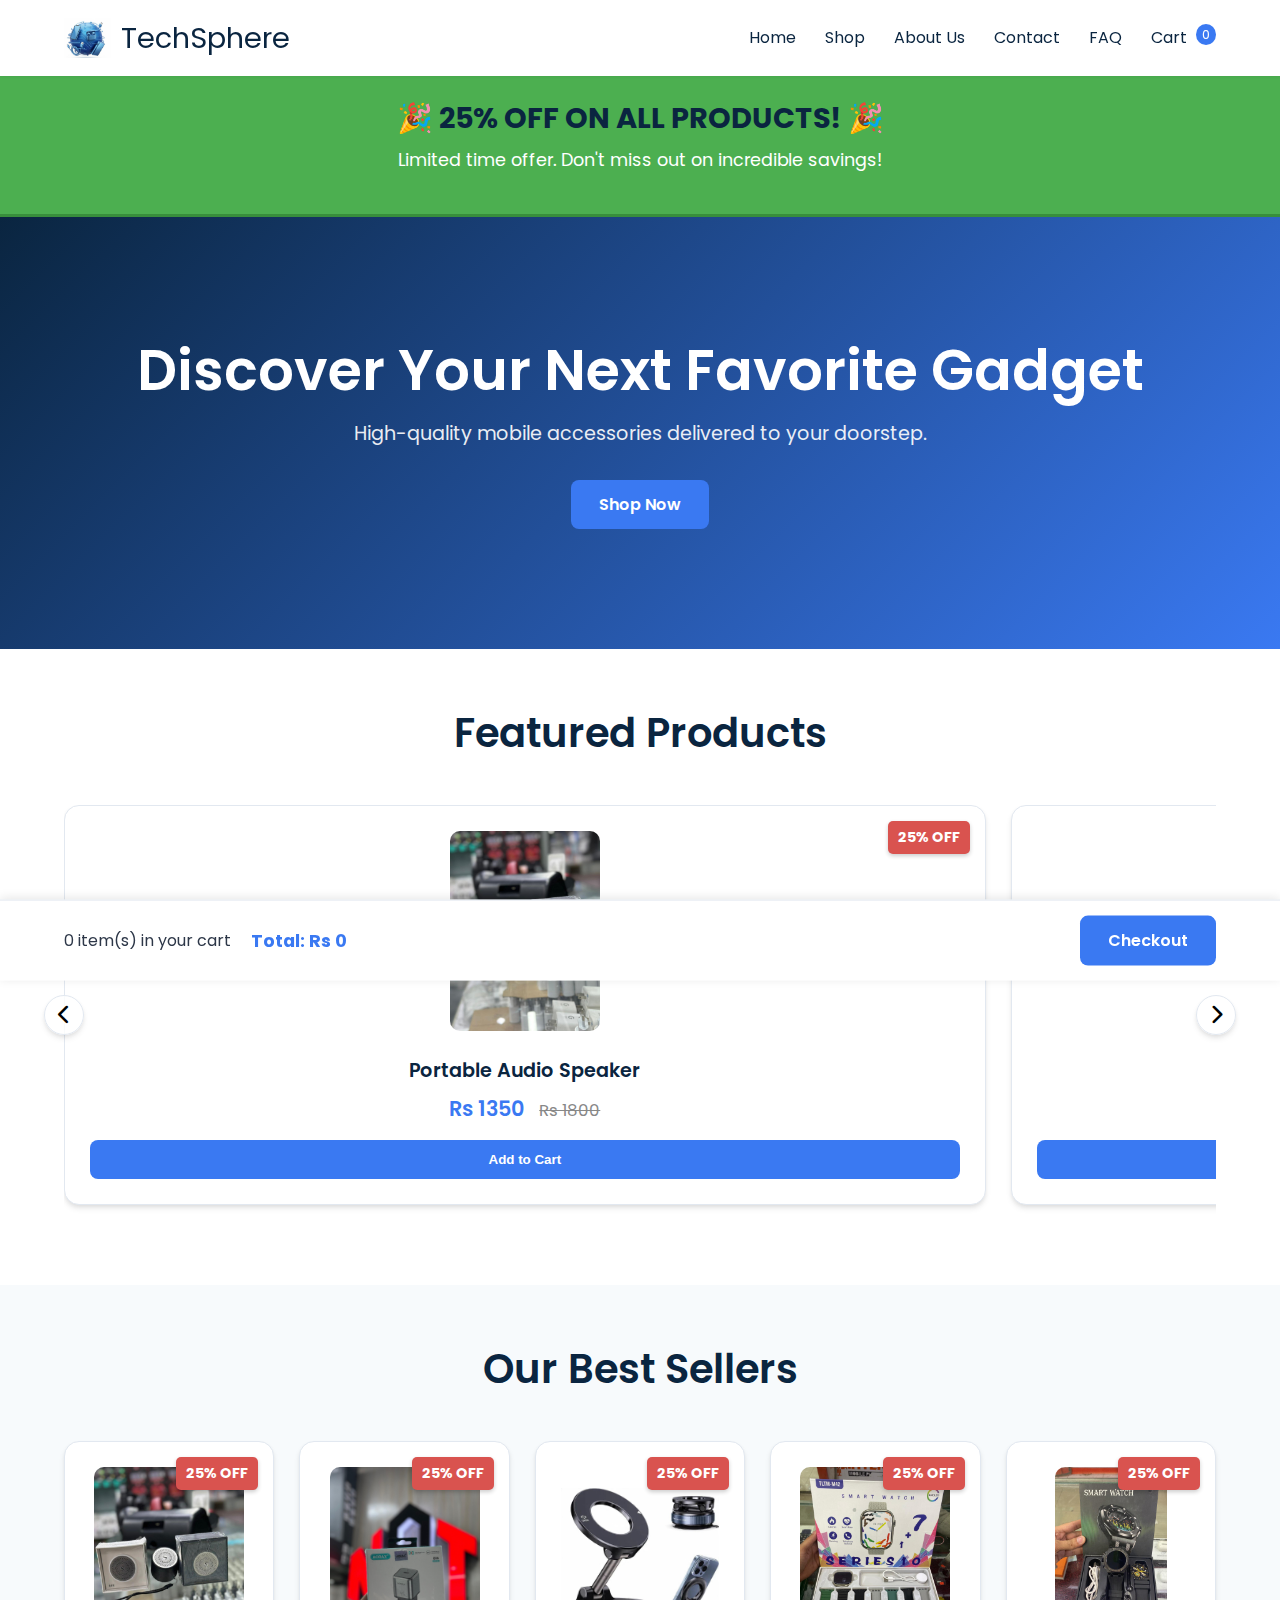
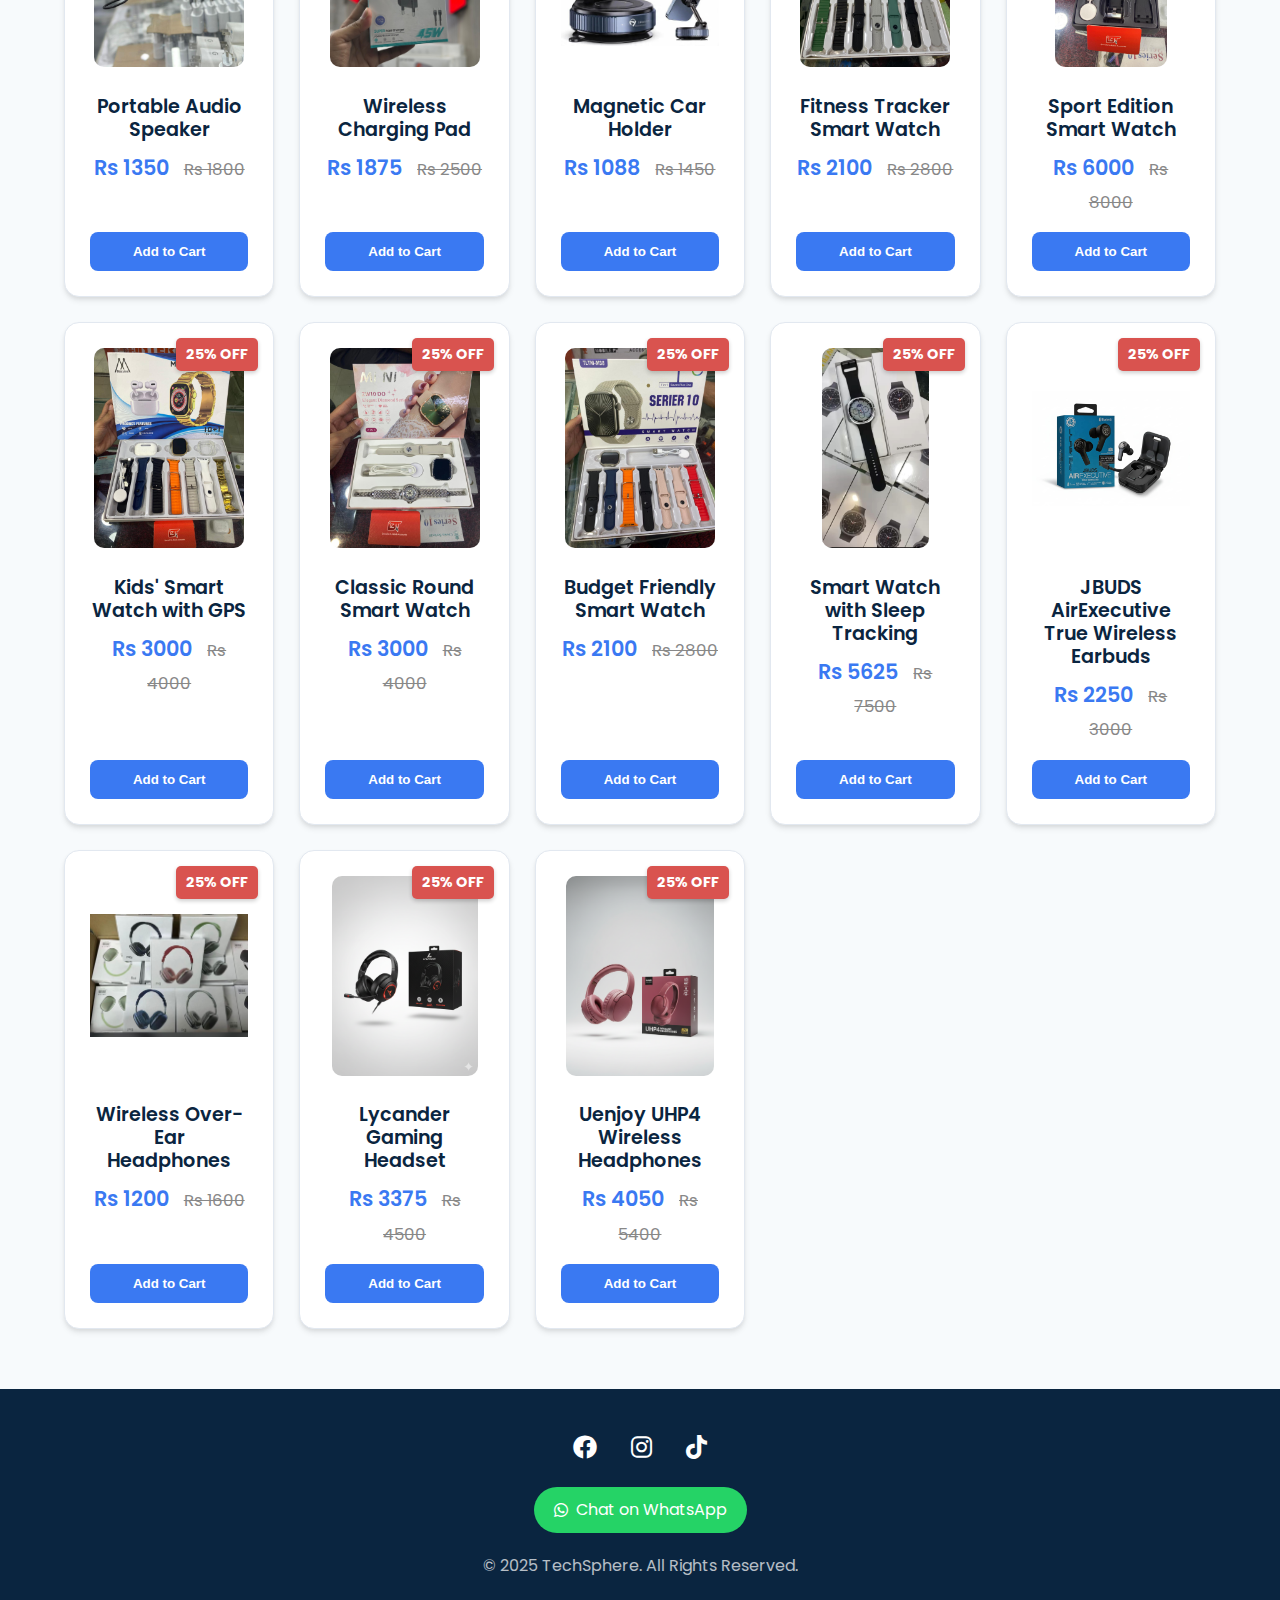
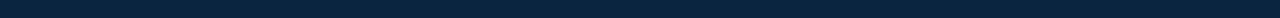
<file: index.html>
<!DOCTYPE html>
<html lang="en">
<head>
    <meta charset="UTF-8">
    <meta name="viewport" content="width=device-width, initial-scale=1.0">
    <title>TechSphere - Your Gadget Universe</title>
    <link rel="icon" href='data:image/svg+xml,<svg xmlns="http://www.w3.org/2000/svg" viewBox="0 0 100 100"><rect width="100" height="100" rx="20" fill="%233A79F2"/><rect x="30" y="20" width="40" height="60" rx="10" fill="none" stroke="white" stroke-width="5"/><path d="M40 75 Q 20 75 20 55" stroke="white" stroke-width="5" fill="none" stroke-linecap="round"/><path d="M60 25 Q 80 25 80 45" stroke="white" stroke-width="5" fill="none" stroke-linecap="round"/></svg>'>
    <link rel="stylesheet" href="style.css">
    <link rel="stylesheet" href="https://cdnjs.cloudflare.com/ajax/libs/font-awesome/6.0.0/css/all.min.css" integrity="sha512-9usAa10IRO0HhonpyAIVpjrylPvoDwiPUiKdWk5t3PyolY1cOd4DSE0Ga+ri4AuTroPR5aQvXU9xC6qOPnzFeg==" crossorigin="anonymous" referrerpolicy="no-referrer" />
</head>
<body>

    <!-- =========================
              HEADER
    =========================== -->
    <header class="sticky">
        <nav class="container">
            <a href="index.html" class="logo"><img src="logo.jpg" alt="TechSphere Logo"> TechSphere</a>
            <div class="menu" id="main-menu">
                <a href="index.html">Home</a>
                <a href="shop.html">Shop</a>
                <a href="about.html">About Us</a>
                <a href="contact.html">Contact</a>
                <a href="faq.html">FAQ</a>
                <a href="cart.html" class="cart-icon">Cart <span id="cart-count">0</span></a>
            </div>
            <button class="hamburger-menu" id="hamburger-menu" aria-label="Open Menu">
                <i class="fas fa-bars"></i>
            </button>
        </nav>
    </header>

    <main>
        <!-- ========================= -->
        <!--        SALE BANNER        -->
        <!-- ========================= -->
        <section class="sale-banner" style="background-color: #4CAF50; color: white; text-align: center; padding: 25px 0; border-bottom: 3px solid #388E3C; box-shadow: 0 2px 5px rgba(0,0,0,0.2);">
            <div class="container">
                <h2 style="margin: 0 0 10px 0; font-size: 1.8em; font-weight: bold;">🎉 25% OFF ON ALL PRODUCTS! 🎉</h2>
                <p style="margin-top: 0; margin-bottom: 15px; font-size: 1.1em;">Limited time offer. Don't miss out on incredible savings!</p>
            </div>
        </section>

        <!-- =========================
                HERO SECTION
        =========================== -->
        <section class="hero">
            <div class="container hero-content">
                <h1>Discover Your Next Favorite Gadget</h1>
                <p>High-quality mobile accessories delivered to your doorstep.</p>
                <a href="shop.html" class="btn">Shop Now</a>
            </div>
        </section>

        <!-- =========================
              FEATURED PRODUCTS
        =========================== -->
        <section class="featured-products">
            <div class="container">
                <h2>Featured Products</h2>
                <div class="slider-container">
                    <button class="slider-btn prev-btn"><i class="fas fa-chevron-left"></i></button>
                    <div class="product-slider">
                        <!-- Products will be dynamically injected here by script.js -->
                    </div>
                    <button class="slider-btn next-btn"><i class="fas fa-chevron-right"></i></button>
                </div>
            </div>
        </section>

        <!-- =========================
               BEST SELLERS
        =========================== -->
        <section class="best-sellers" style="background-color: var(--light-gray-bg);">
            <div class="container">
                <h2>Our Best Sellers</h2>
                <div class="product-grid">
                    <!-- Products will be dynamically injected here by script.js -->
                </div>
            </div>
        </section>

    </main>

    <!-- =========================
                FOOTER
    =========================== -->
    <footer>
        <div class="container">
            <div class="social-links">
                <a href="https://www.facebook.com/profile.php?id=61584493950033" target="_blank" rel="noopener noreferrer"><i class="fab fa-facebook"></i></a>
                <a href="https://www.instagram.com/tech_sphere_pk/" target="_blank" rel="noopener noreferrer"><i class="fab fa-instagram"></i></a>
                <a href="https://www.tiktok.com/@tech_sphere_pk?is_from_webapp=1&sender_device=pc" target="_blank" rel="noopener noreferrer"><i class="fab fa-tiktok"></i></a>
            </div>
            <a href="https://wa.me/923490581384" class="whatsapp-button"><i class="fab fa-whatsapp"></i> Chat on WhatsApp</a>
            <p>&copy; 2025 TechSphere. All Rights Reserved.</p>
        </div>
    </footer>

    <!-- ==================================
         STICKY CHECKOUT BAR
    ===================================== -->
    <div class="sticky-checkout-bar" id="sticky-checkout-bar">
        <div class="container">
            <div class="sticky-checkout-info">
                <p><span id="sticky-cart-count">0</span> item(s) in your cart</p>
                <div class="sticky-checkout-total">
                    <strong>Total: <span id="sticky-cart-total">Rs 0</span></strong>
                </div>
            </div>
            <a href="checkout.html" class="btn">Checkout</a>
        </div>
    </div>

    <script src="script.js"></script>
</body>
</html>
</file>
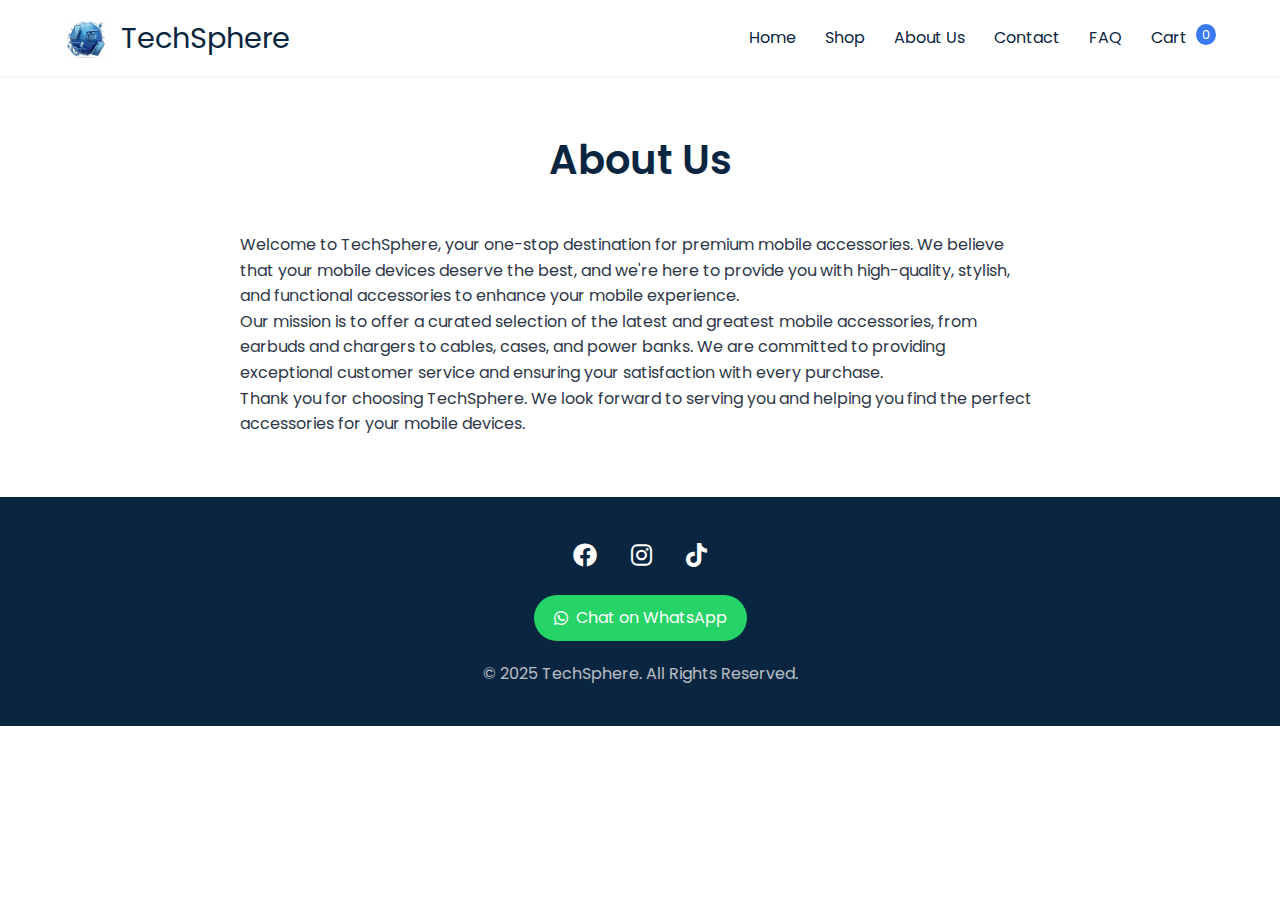
<file: about.html>
<!DOCTYPE html>
<html lang="en">
<head>
    <meta charset="UTF-8">
    <meta name="viewport" content="width=device-width, initial-scale=1.0">
    <title>About Us - TechSphere</title>
     <link rel="icon" href='data:image/svg+xml,<svg xmlns="http://www.w3.org/2000/svg" viewBox="0 0 100 100"><rect width="100" height="100" rx="20" fill="%233A79F2"/><rect x="30" y="20" width="40" height="60" rx="10" fill="none" stroke="white" stroke-width="5"/><path d="M40 75 Q 20 75 20 55" stroke="white" stroke-width="5" fill="none" stroke-linecap="round"/><path d="M60 25 Q 80 25 80 45" stroke="white" stroke-width="5" fill="none" stroke-linecap="round"/></svg>'>
    <link rel="stylesheet" href="style.css">
     <link rel="stylesheet" href="https://cdnjs.cloudflare.com/ajax/libs/font-awesome/6.0.0/css/all.min.css" integrity="sha512-9usAa10IRO0HhonpyAIVpjrylPvoDwiPUiKdWk5t3PyolY1cOd4DSE0Ga+ri4AuTroPR5aQvXU9xC6qOPnzFeg==" crossorigin="anonymous" referrerpolicy="no-referrer" />
</head>
<body>

    <!-- =========================
              HEADER
    =========================== -->
    <header class="sticky">
        <nav class="container">
            <a href="index.html" class="logo"><img src="logo.jpg" alt="TechSphere Logo"> TechSphere</a>
            <div class="menu" id="main-menu">
                <a href="index.html">Home</a>
                <a href="shop.html">Shop</a>
                <a href="about.html">About Us</a>
                <a href="contact.html">Contact</a>
                <a href="faq.html">FAQ</a>
                <a href="cart.html" class="cart-icon">Cart <span id="cart-count">0</span></a>
            </div>
            <button class="hamburger-menu" id="hamburger-menu" aria-label="Open Menu">
                <i class="fas fa-bars"></i>
            </button>
        </nav>
    </header>

    <main class="container">
        <section class="about-us-page">
            <h2>About Us</h2>
            <p>
                Welcome to TechSphere, your one-stop destination for premium mobile accessories.
                We believe that your mobile devices deserve the best, and we're here to provide you with high-quality,
                stylish, and functional accessories to enhance your mobile experience.
            </p>
            <p>
                Our mission is to offer a curated selection of the latest and greatest mobile accessories,
                from earbuds and chargers to cables, cases, and power banks. We are committed to providing
                exceptional customer service and ensuring your satisfaction with every purchase.
            </p>
            <p>
                Thank you for choosing TechSphere. We look forward to serving you and helping
                you find the perfect accessories for your mobile devices.
            </p>
        </section>
    </main>

    <!-- =========================
                FOOTER
    =========================== -->
    <footer>
        <div class="container">
            <div class="social-links">
                <a href="https://www.facebook.com/profile.php?id=61584493950033" target="_blank" rel="noopener noreferrer"><i class="fab fa-facebook"></i></a>
                <a href="https://www.instagram.com/tech_sphere_pk/" target="_blank" rel="noopener noreferrer"><i class="fab fa-instagram"></i></a>
                <a href="https://www.tiktok.com/@tech_sphere_pk?is_from_webapp=1&sender_device=pc" target="_blank" rel="noopener noreferrer"><i class="fab fa-tiktok"></i></a>
            </div>
            <a href="https://wa.me/923490581384" class="whatsapp-button"><i class="fab fa-whatsapp"></i> Chat on WhatsApp</a>
            <p>&copy; 2025 TechSphere. All Rights Reserved.</p>
        </div>
    </footer>

    <script src="script.js"></script>
</body>
</html>
</file>
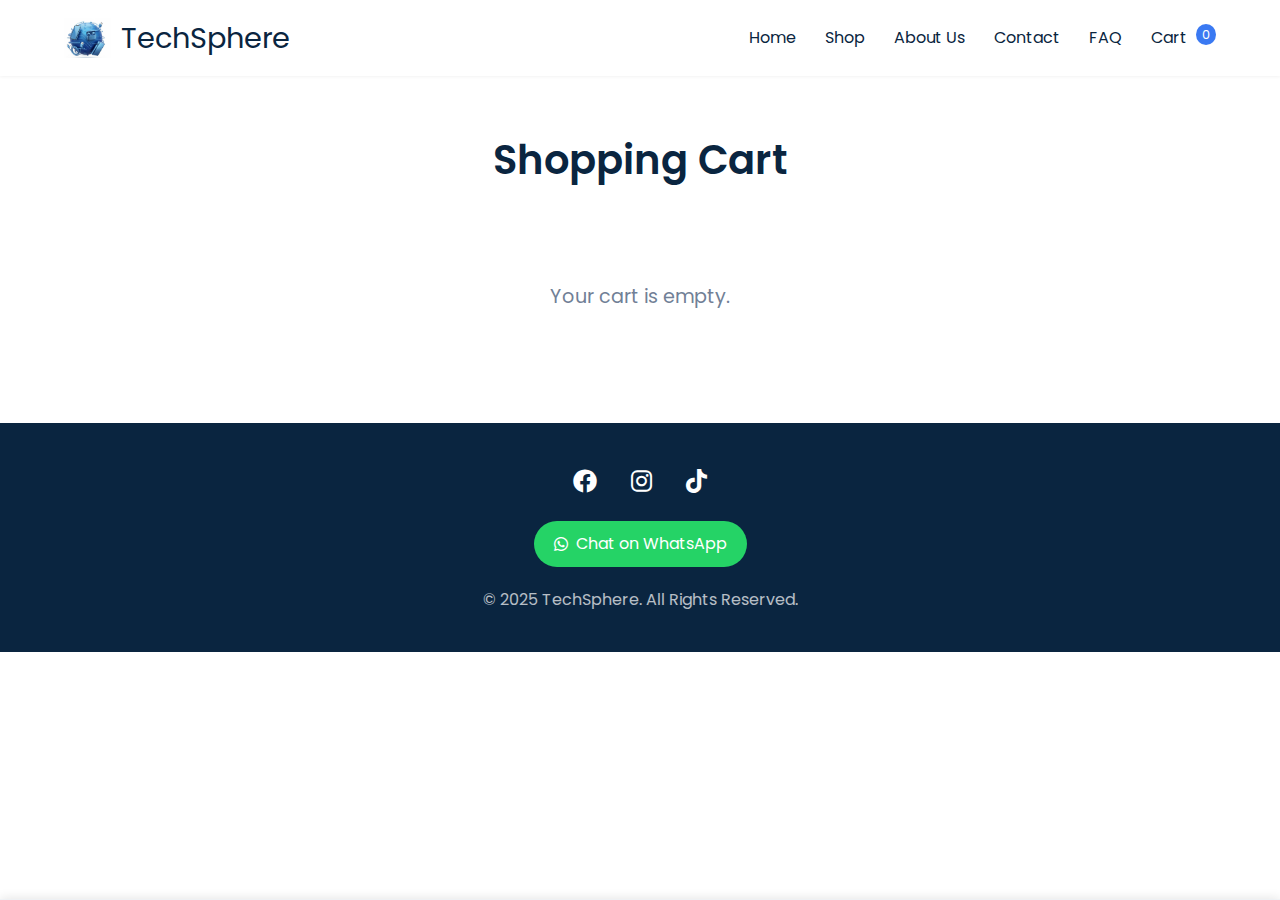
<file: cart.html>
<!DOCTYPE html>
<html lang="en">
<head>
    <meta charset="UTF-8">
    <meta name="viewport" content="width=device-width, initial-scale=1.0">
    <title>Cart - TechSphere</title>
    <link rel="icon" href='data:image/svg+xml,<svg xmlns="http://www.w3.org/2000/svg" viewBox="0 0 100 100"><rect width="100" height="100" rx="20" fill="%233A79F2"/><rect x="30" y="20" width="40" height="60" rx="10" fill="none" stroke="white" stroke-width="5"/><path d="M40 75 Q 20 75 20 55" stroke="white" stroke-width="5" fill="none" stroke-linecap="round"/><path d="M60 25 Q 80 25 80 45" stroke="white" stroke-width="5" fill="none" stroke-linecap="round"/></svg>'>
    <link rel="stylesheet" href="style.css">
    <link rel="stylesheet" href="https://cdnjs.cloudflare.com/ajax/libs/font-awesome/6.0.0/css/all.min.css" integrity="sha512-9usAa10IRO0HhonpyAIVpjrylPvoDwiPUiKdWk5t3PyolY1cOd4DSE0Ga+ri4AuTroPR5aQvXU9xC6qOPnzFeg==" crossorigin="anonymous" referrerpolicy="no-referrer" />
</head>
<body>

    <!-- =========================
              HEADER
    =========================== -->
    <header class="sticky">
        <nav class="container">
            <a href="index.html" class="logo"><img src="logo.jpg" alt="TechSphere Logo"> TechSphere</a>
            <div class="menu" id="main-menu">
                <a href="index.html">Home</a>
                <a href="shop.html">Shop</a>
                <a href="about.html">About Us</a>
                <a href="contact.html">Contact</a>
                <a href="faq.html">FAQ</a>
                <a href="cart.html" class="cart-icon">Cart <span id="cart-count">0</span></a>
            </div>
            <button class="hamburger-menu" id="hamburger-menu" aria-label="Open Menu">
                <i class="fas fa-bars"></i>
            </button>
        </nav>
    </header>

    <main class="container">
        <section class="cart-page">
            <h2>Shopping Cart</h2>

            <div id="cart-items">
                <!-- Cart items will be dynamically added here by JavaScript -->
            </div>

            <div class="cart-summary">
                <p>Total: <span id="cart-total">$0.00</span></p>
                <a href="checkout.html" class="btn">Checkout</a>
            </div>
        </section>
    </main>

    <!-- =========================
                FOOTER
    =========================== -->
    <footer>
        <div class="container">
            <div class="social-links">
                <a href="https://www.facebook.com/profile.php?id=61584493950033" target="_blank" rel="noopener noreferrer"><i class="fab fa-facebook"></i></a>
                <a href="https://www.instagram.com/tech_sphere_pk/" target="_blank" rel="noopener noreferrer"><i class="fab fa-instagram"></i></a>
                <a href="https://www.tiktok.com/@tech_sphere_pk?is_from_webapp=1&sender_device=pc" target="_blank" rel="noopener noreferrer"><i class="fab fa-tiktok"></i></a>
            </div>
            <a href="https://wa.me/923490581384" class="whatsapp-button"><i class="fab fa-whatsapp"></i> Chat on WhatsApp</a>
            <p>&copy; 2025 TechSphere. All Rights Reserved.</p>
        </div>
    </footer>

    <!-- ==================================
         STICKY CHECKOUT BAR
    ===================================== -->
    <div class="sticky-checkout-bar" id="sticky-checkout-bar">
        <div class="container">
            <div class="sticky-checkout-info">
                <p><span id="sticky-cart-count">0</span> item(s) in your cart</p>
                <div class="sticky-checkout-total">
                    <strong>Total: <span id="sticky-cart-total">$0.00</span></strong>
                </div>
            </div>
            <a href="checkout.html" class="btn">Checkout</a>
        </div>
    </div>

    <script src="script.js"></script>
</body>
</html>
</file>
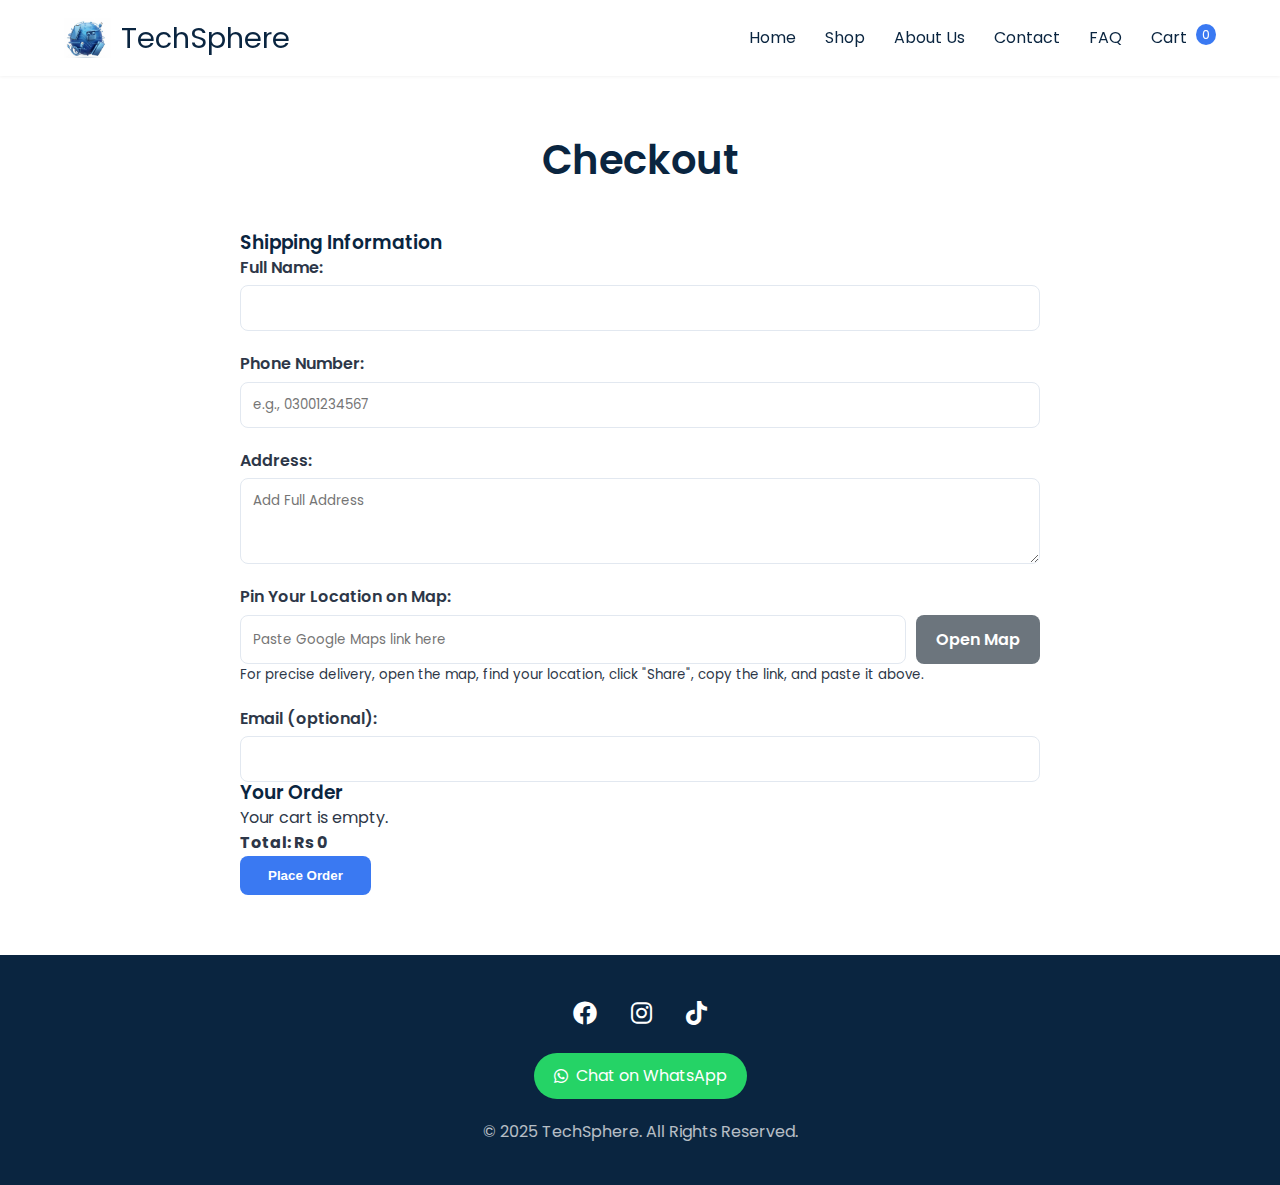
<file: checkout.html>
<!DOCTYPE html>
<html lang="en">
<head>
    <meta charset="UTF-8">
    <meta name="viewport" content="width=device-width, initial-scale=1.0">
    <title>Checkout - TechSphere</title>
    <link rel="icon" href='data:image/svg+xml,<svg xmlns="http://www.w3.org/2000/svg" viewBox="0 0 100 100"><rect width="100" height="100" rx="20" fill="%233A79F2"/><rect x="30" y="20" width="40" height="60" rx="10" fill="none" stroke="white" stroke-width="5"/><path d="M40 75 Q 20 75 20 55" stroke="white" stroke-width="5" fill="none" stroke-linecap="round"/><path d="M60 25 Q 80 25 80 45" stroke="white" stroke-width="5" fill="none" stroke-linecap="round"/></svg>'>
    <link rel="stylesheet" href="style.css">
    <link rel="stylesheet" href="https://cdnjs.cloudflare.com/ajax/libs/font-awesome/6.0.0/css/all.min.css" integrity="sha512-9usAa10IRO0HhonpyAIVpjrylPvoDwiPUiKdWk5t3PyolY1cOd4DSE0Ga+ri4AuTroPR5aQvXU9xC6qOPnzFeg==" crossorigin="anonymous" referrerpolicy="no-referrer" />
</head>
<body>

    <!-- =========================
              HEADER
    =========================== -->
    <header class="sticky">
        <nav class="container">
            <a href="index.html" class="logo"><img src="logo.jpg" alt="TechSphere Logo"> TechSphere</a>
            <div class="menu" id="main-menu">
                <a href="index.html">Home</a>
                <a href="shop.html">Shop</a>
                <a href="about.html">About Us</a>
                <a href="contact.html">Contact</a>
                <a href="faq.html">FAQ</a>
                <a href="cart.html" class="cart-icon">Cart <span id="cart-count">0</span></a>
            </div>
            <button class="hamburger-menu" id="hamburger-menu" aria-label="Open Menu">
                <i class="fas fa-bars"></i>
            </button>
        </nav>
    </header>

    <main class="container">
        <section class="checkout-page">
            <h2>Checkout</h2>
            <div class="checkout-layout">
                <div class="customer-details">
                    <h3>Shipping Information</h3>
                    <form id="checkout-form">
                        <div class="form-group">
                            <label for="full-name">Full Name:</label>
                            <input type="text" id="full-name" name="full-name" required>
                        </div>
                        <div class="form-group">
                            <label for="phone">Phone Number:</label>
                            <input type="tel" id="phone" name="phone" placeholder="e.g., 03001234567" required>
                        </div>
                        <div class="form-group">
                            <label for="address">Address:</label>
                            <textarea id="address" name="address" rows="3" required placeholder="Add Full Address"></textarea>
                        </div>
                        <div class="form-group">
                            <label for="gmaps-link">Pin Your Location on Map:</label>
                            <div class="gmaps-helper">
                                <input type="url" id="gmaps-link" name="gmaps-link" placeholder="Paste Google Maps link here">
                                <a href="https://www.google.com/maps" target="_blank" class="btn-secondary">Open Map</a>
                            </div>
                            <small>For precise delivery, open the map, find your location, click "Share", copy the link, and paste it above.</small>
                        </div>
                        <div class="form-group">
                            <label for="email">Email (optional):</label>
                            <input type="email" id="email" name="email">
                        </div>
                        <!-- The button is moved outside the form in the layout but will be handled by JS -->
                    </form>
                </div>
                <div class="order-summary">
                    <h3>Your Order</h3>
                    <div id="checkout-cart-items">
                        <!-- Cart items will be dynamically injected here by script.js -->
                        <p>Your cart is empty.</p>
                    </div>
                    <div class="checkout-total">
                        <strong>Total: <span id="checkout-cart-total">$0.00</span></strong>
                    </div>
                    <button type="submit" form="checkout-form" class="btn" id="final-checkout-btn">Place Order</button>
                </div>
            </div>
        </section>
    </main>

    <!-- =========================
                FOOTER
    =========================== -->
    <footer>
        <div class="container">
            <div class="social-links">
                <a href="https://www.facebook.com/profile.php?id=61584493950033" target="_blank" rel="noopener noreferrer"><i class="fab fa-facebook"></i></a>
                <a href="https://www.instagram.com/tech_sphere_pk/" target="_blank" rel="noopener noreferrer"><i class="fab fa-instagram"></i></a>
                 <a href="https://www.tiktok.com/@tech_sphere_pk?is_from_webapp=1&sender_device=pc" target="_blank" rel="noopener noreferrer"><i class="fab fa-tiktok"></i></a>
            </div>
            <a href="https://wa.me/923490581384" class="whatsapp-button"><i class="fab fa-whatsapp"></i> Chat on WhatsApp</a>
            <p>&copy; 2025 TechSphere. All Rights Reserved.</p>
        </div>
    </footer>

    <script src="script.js"></script>
</body>
</html>
</file>
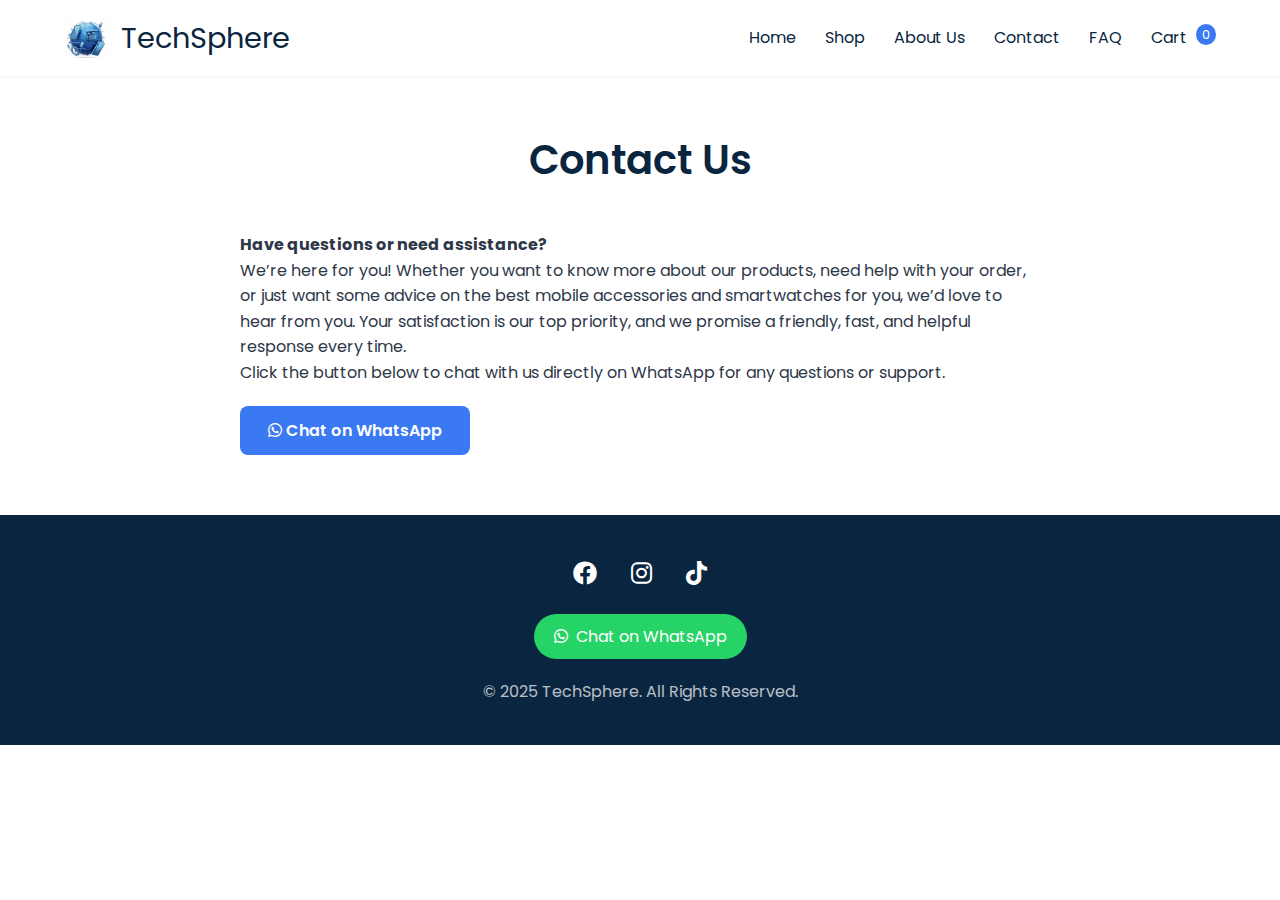
<file: contact.html>
<!DOCTYPE html>
<html lang="en">
<head>
    <meta charset="UTF-8">
    <meta name="viewport" content="width=device-width, initial-scale=1.0">
    <title>Contact Us - TechSphere</title>
    <link rel="icon" href='data:image/svg+xml,<svg xmlns="http://www.w3.org/2000/svg" viewBox="0 0 100 100"><rect width="100" height="100" rx="20" fill="%233A79F2"/><rect x="30" y="20" width="40" height="60" rx="10" fill="none" stroke="white" stroke-width="5"/><path d="M40 75 Q 20 75 20 55" stroke="white" stroke-width="5" fill="none" stroke-linecap="round"/><path d="M60 25 Q 80 25 80 45" stroke="white" stroke-width="5" fill="none" stroke-linecap="round"/></svg>'>
    <link rel="stylesheet" href="style.css">
    <link rel="stylesheet" href="https://cdnjs.cloudflare.com/ajax/libs/font-awesome/6.0.0/css/all.min.css" integrity="sha512-9usAa10IRO0HhonpyAIVpjrylPvoDwiPUiKdWk5t3PyolY1cOd4DSE0Ga+ri4AuTroPR5aQvXU9xC6qOPnzFeg==" crossorigin="anonymous" referrerpolicy="no-referrer" />
</head>
<body>

    <!-- =========================
              HEADER
    =========================== -->
    <header class="sticky">
        <nav class="container">
            <a href="index.html" class="logo"><img src="logo.jpg" alt="TechSphere Logo"> TechSphere</a>
            <div class="menu" id="main-menu">
                <a href="index.html">Home</a>
                <a href="shop.html">Shop</a>
                <a href="about.html">About Us</a>
                <a href="contact.html">Contact</a>
                <a href="faq.html">FAQ</a>
                <a href="cart.html" class="cart-icon">Cart <span id="cart-count">0</span></a>
            </div>
            <button class="hamburger-menu" id="hamburger-menu" aria-label="Open Menu">
                <i class="fas fa-bars"></i>
            </button>
        </nav>
    </header>

    <main class="container">
        <section class="contact-page">
            <h2>Contact Us</h2>
            <p><b>Have questions or need assistance?</b><br> We’re here for you!
Whether you want to know more about our products, need help with your order, or just want some advice on the best mobile accessories and smartwatches for you, we’d love to hear from you. Your satisfaction is our top priority, and we promise a friendly, fast, and helpful response every time.</p>

            <div class="contact-details">
                <p>Click the button below to chat with us directly on WhatsApp for any questions or support.</p>
                <a href="https://wa.me/923490581384" class="btn" style="margin-top: 20px; display: inline-block;"><i class="fab fa-whatsapp"></i> Chat on WhatsApp</a>
            </div>
        </section>
    </main>

    <!-- =========================
                FOOTER
    =========================== -->
    <footer>
        <div class="container">
            <div class="social-links">
                <a href="https://www.facebook.com/profile.php?id=61584493950033" target="_blank" rel="noopener noreferrer"><i class="fab fa-facebook"></i></a>
                <a href="https://www.instagram.com/tech_sphere_pk/" target="_blank" rel="noopener noreferrer"><i class="fab fa-instagram"></i></a>
                <a href="https://www.tiktok.com/@tech_sphere_pk?is_from_webapp=1&sender_device=pc" target="_blank" rel="noopener noreferrer"><i class="fab fa-tiktok"></i></a>
            </div>
            <a href="https://wa.me/923490581384" class="whatsapp-button"><i class="fab fa-whatsapp"></i> Chat on WhatsApp</a>
            <p>&copy; 2025 TechSphere. All Rights Reserved.</p>
        </div>
    </footer>

    <script src="script.js"></script>
</body>
</html>
</file>
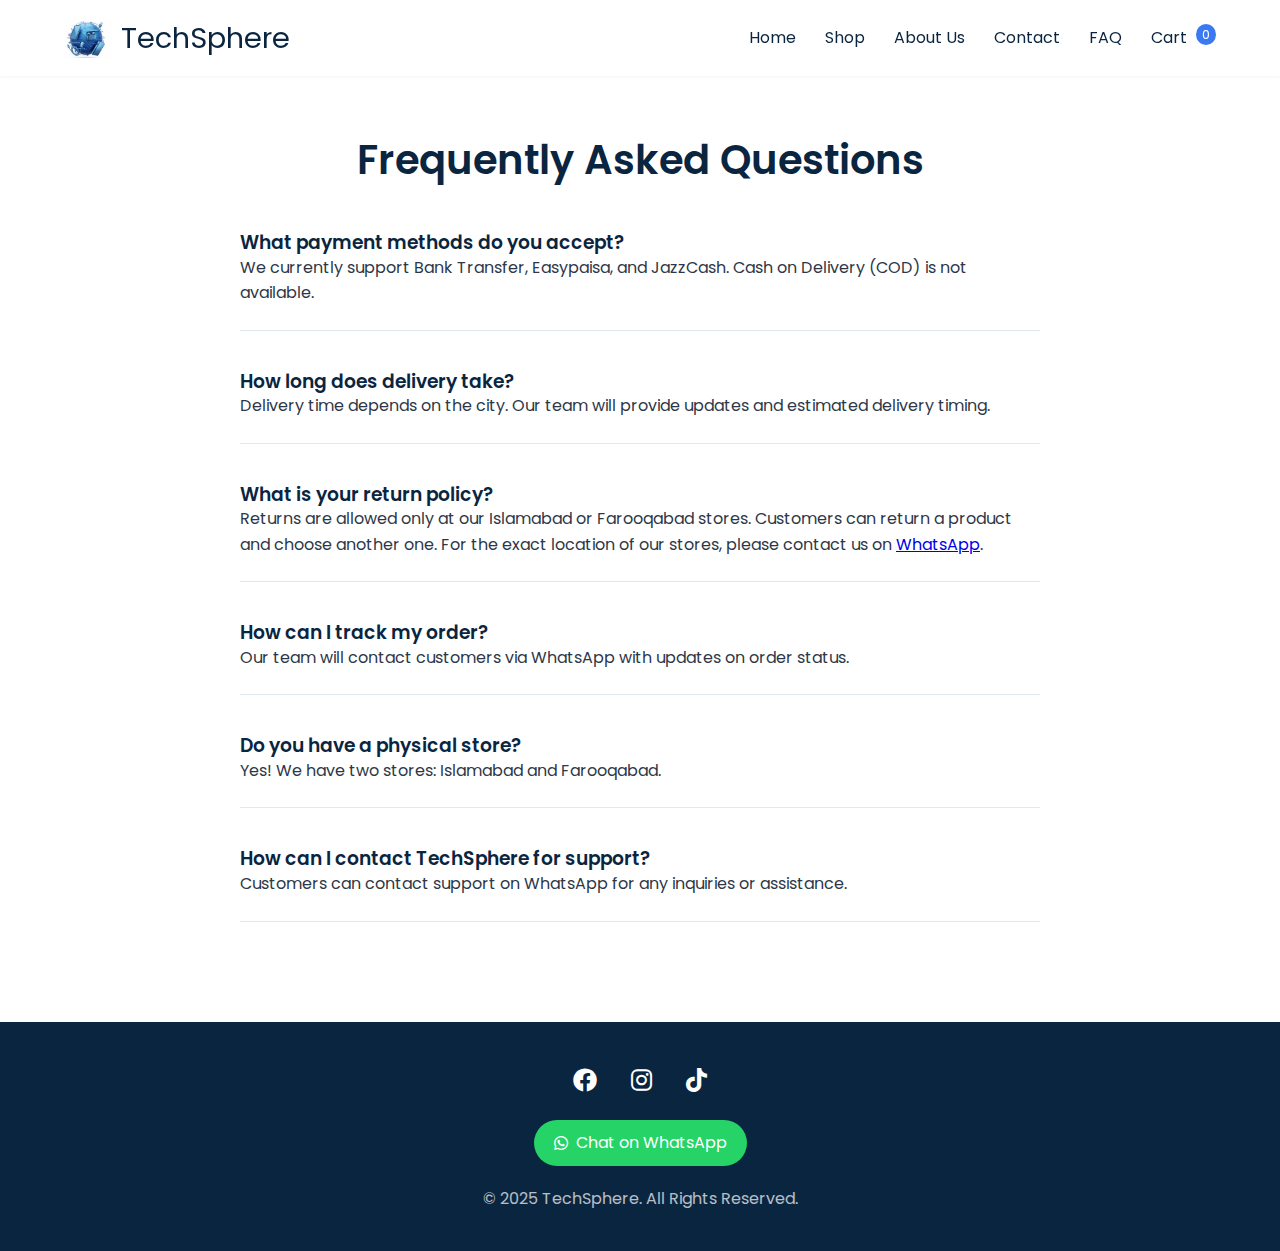
<file: faq.html>
<!DOCTYPE html>
<html lang="en">
<head>
    <meta charset="UTF-8">
    <meta name="viewport" content="width=device-width, initial-scale=1.0">
    <title>FAQ - TechSphere</title>
    <link rel="icon" href='data:image/svg+xml,<svg xmlns="http://www.w3.org/2000/svg" viewBox="0 0 100 100"><rect width="100" height="100" rx="20" fill="%233A79F2"/><rect x="30" y="20" width="40" height="60" rx="10" fill="none" stroke="white" stroke-width="5"/><path d="M40 75 Q 20 75 20 55" stroke="white" stroke-width="5" fill="none" stroke-linecap="round"/><path d="M60 25 Q 80 25 80 45" stroke="white" stroke-width="5" fill="none" stroke-linecap="round"/></svg>'>
    <link rel="stylesheet" href="style.css">
    <link rel="stylesheet" href="https://cdnjs.cloudflare.com/ajax/libs/font-awesome/6.0.0/css/all.min.css" integrity="sha512-9usAa10IRO0HhonpyAIVpjrylPvoDwiPUiKdWk5t3PyolY1cOd4DSE0Ga+ri4AuTroPR5aQvXU9xC6qOPnzFeg==" crossorigin="anonymous" referrerpolicy="no-referrer" />
</head>
<body>

    <!-- =========================
              HEADER
    =========================== -->
    <header class="sticky">
        <nav class="container">
            <a href="index.html" class="logo"><img src="logo.jpg" alt="TechSphere Logo"> TechSphere</a>
            <div class="menu" id="main-menu">
                <a href="index.html">Home</a>
                <a href="shop.html">Shop</a>
                <a href="about.html">About Us</a>
                <a href="contact.html">Contact</a>
                <a href="faq.html">FAQ</a>
                <a href="cart.html" class="cart-icon">Cart <span id="cart-count">0</span></a>
            </div>
            <button class="hamburger-menu" id="hamburger-menu" aria-label="Open Menu">
                <i class="fas fa-bars"></i>
            </button>
        </nav>
    </header>

    <main class="container">
        <section class="faq-page">
            <h2>Frequently Asked Questions</h2>

            <div class="faq-item">
                <h3>What payment methods do you accept?</h3>
                <p>We currently support Bank Transfer, Easypaisa, and JazzCash. Cash on Delivery (COD) is not available.</p>
            </div>

            <div class="faq-item">
                <h3>How long does delivery take?</h3>
                <p>Delivery time depends on the city. Our team will provide updates and estimated delivery timing.</p>
            </div>

            <div class="faq-item">
                <h3>What is your return policy?</h3>
                <p>Returns are allowed only at our Islamabad or Farooqabad stores. Customers can return a product and choose another one. For the exact location of our stores, please contact us on <a href="https://wa.me/923490581384" target="_blank" rel="noopener noreferrer">WhatsApp</a>.</p>
            </div>

            <div class="faq-item">
                <h3>How can I track my order?</h3>
                <p>Our team will contact customers via WhatsApp with updates on order status.</p>
            </div>

            <div class="faq-item">
                <h3>Do you have a physical store?</h3>
                <p>Yes! We have two stores: Islamabad and Farooqabad.</p>
            </div>

            <div class="faq-item">
                <h3>How can I contact TechSphere for support?</h3>
                <p>Customers can contact support on WhatsApp for any inquiries or assistance.</p>
            </div>

        </section>
    </main>

    <!-- =========================
                FOOTER
    =========================== -->
    <footer>
        <div class="container">
            <div class="social-links">
                <a href="https://www.facebook.com/profile.php?id=61584493950033" target="_blank" rel="noopener noreferrer"><i class="fab fa-facebook"></i></a>
                <a href="https://www.instagram.com/tech_sphere_pk/" target="_blank" rel="noopener noreferrer"><i class="fab fa-instagram"></i></a>
                <a href="https://www.tiktok.com/@tech_sphere_pk?is_from_webapp=1&sender_device=pc" target="_blank" rel="noopener noreferrer"><i class="fab fa-tiktok"></i></a>
            </div>
            <a href="https://wa.me/923490581384" class="whatsapp-button"><i class="fab fa-whatsapp"></i> Chat on WhatsApp</a>
            <p>&copy; 2025 TechSphere. All Rights Reserved.</p>
        </div>
    </footer>

    <script src="script.js"></script>
</body>
</html>
</file>
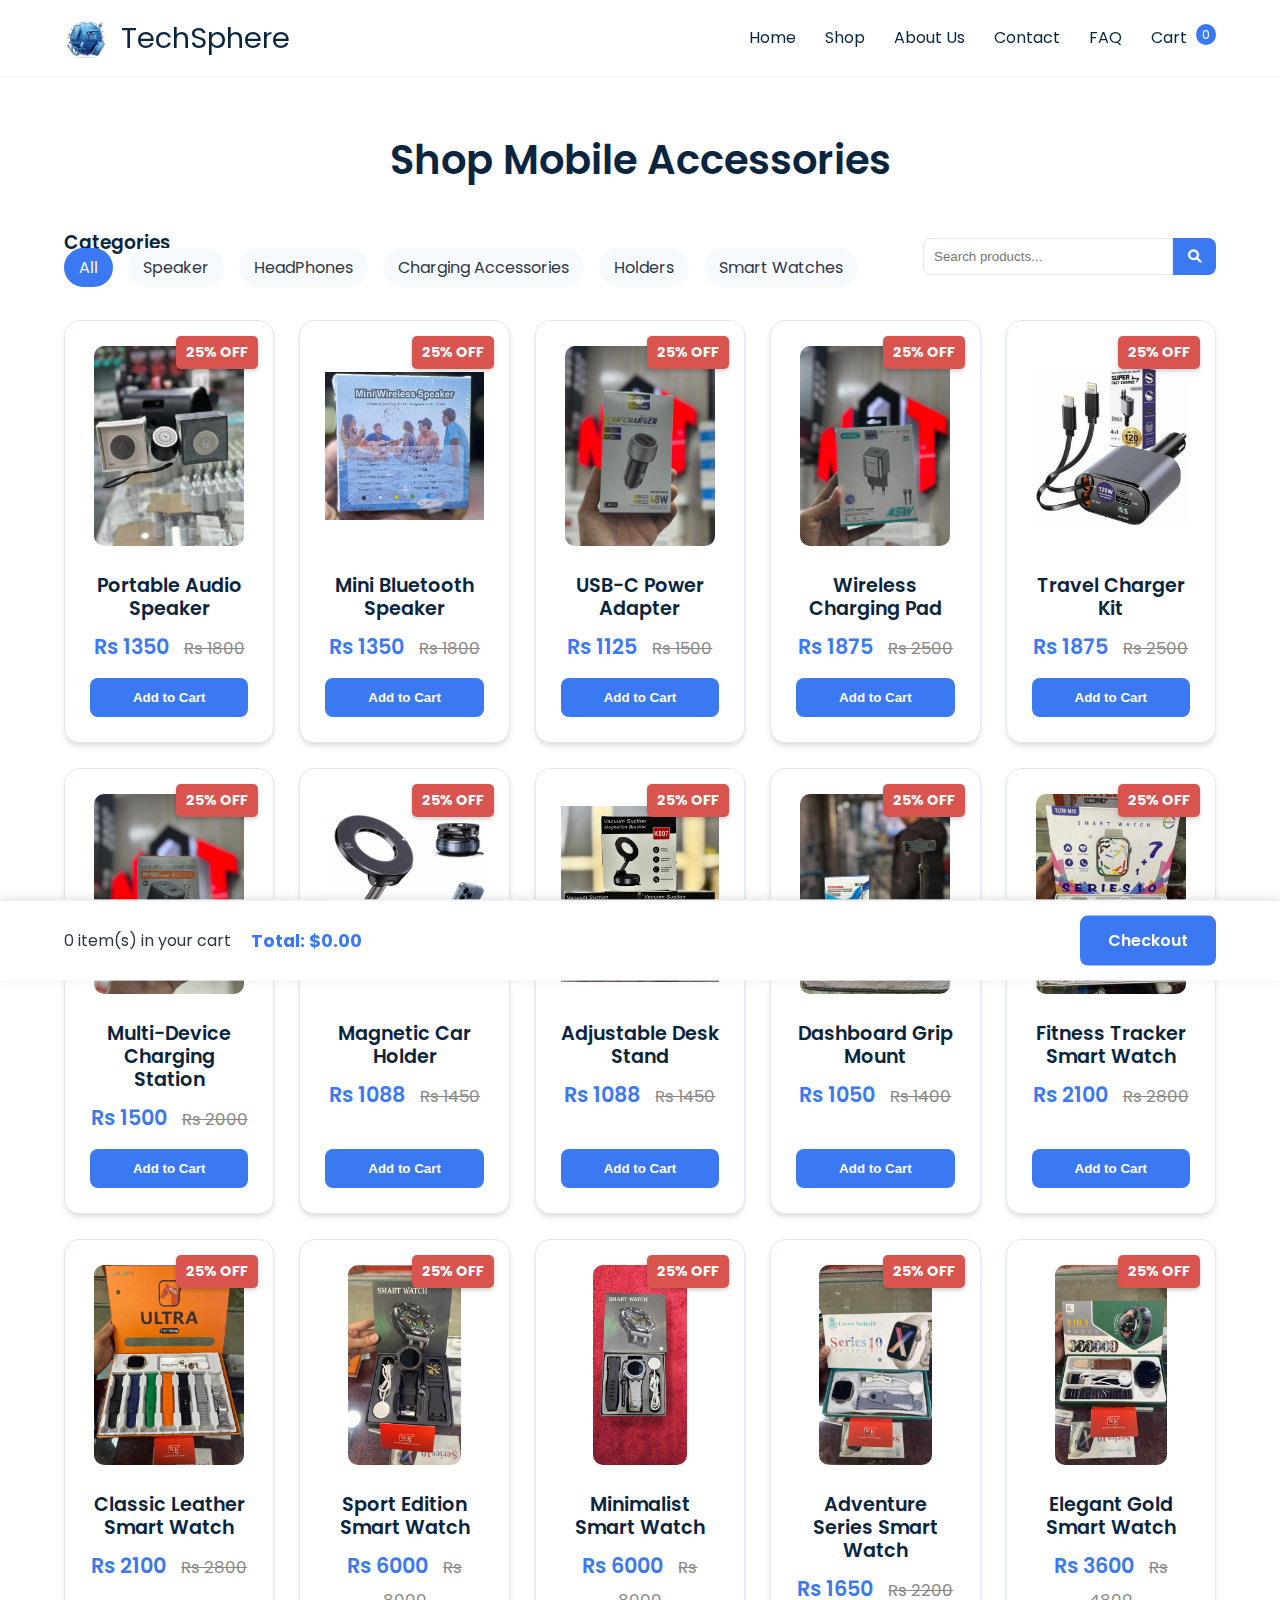
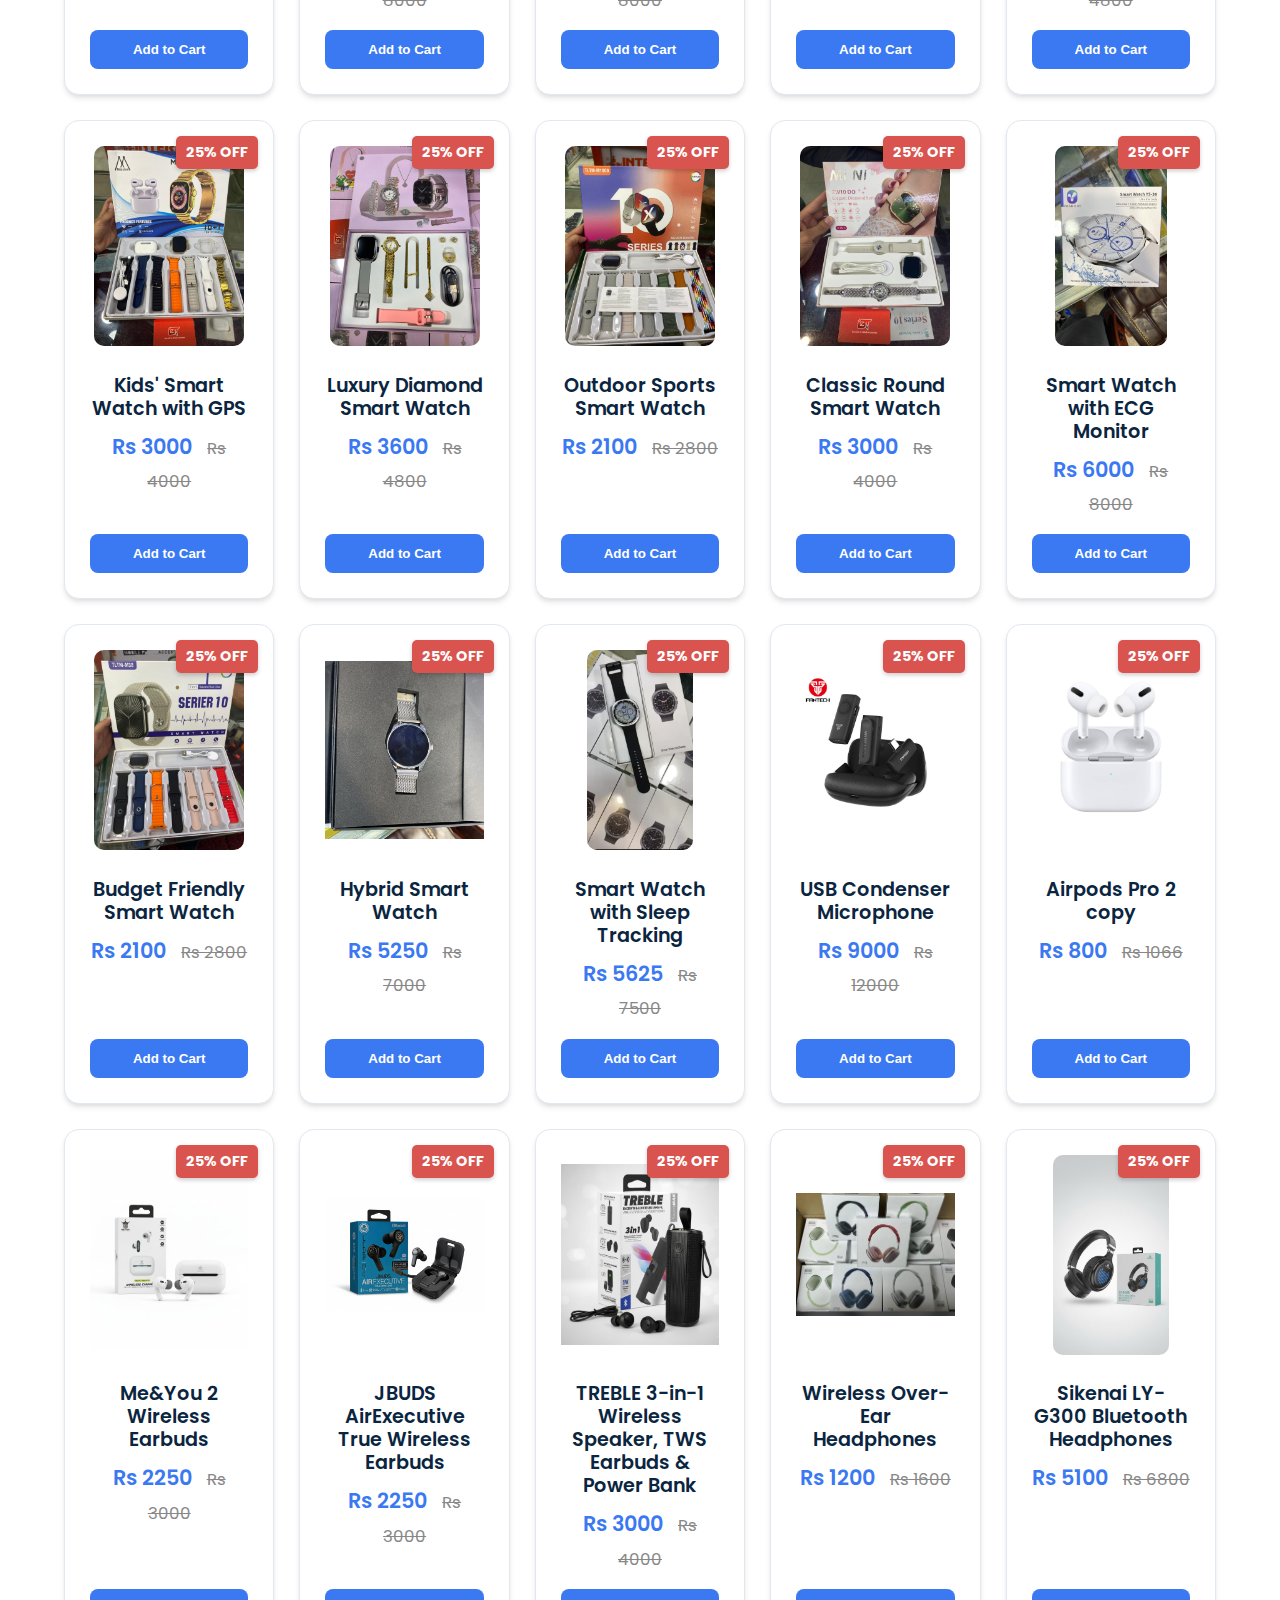
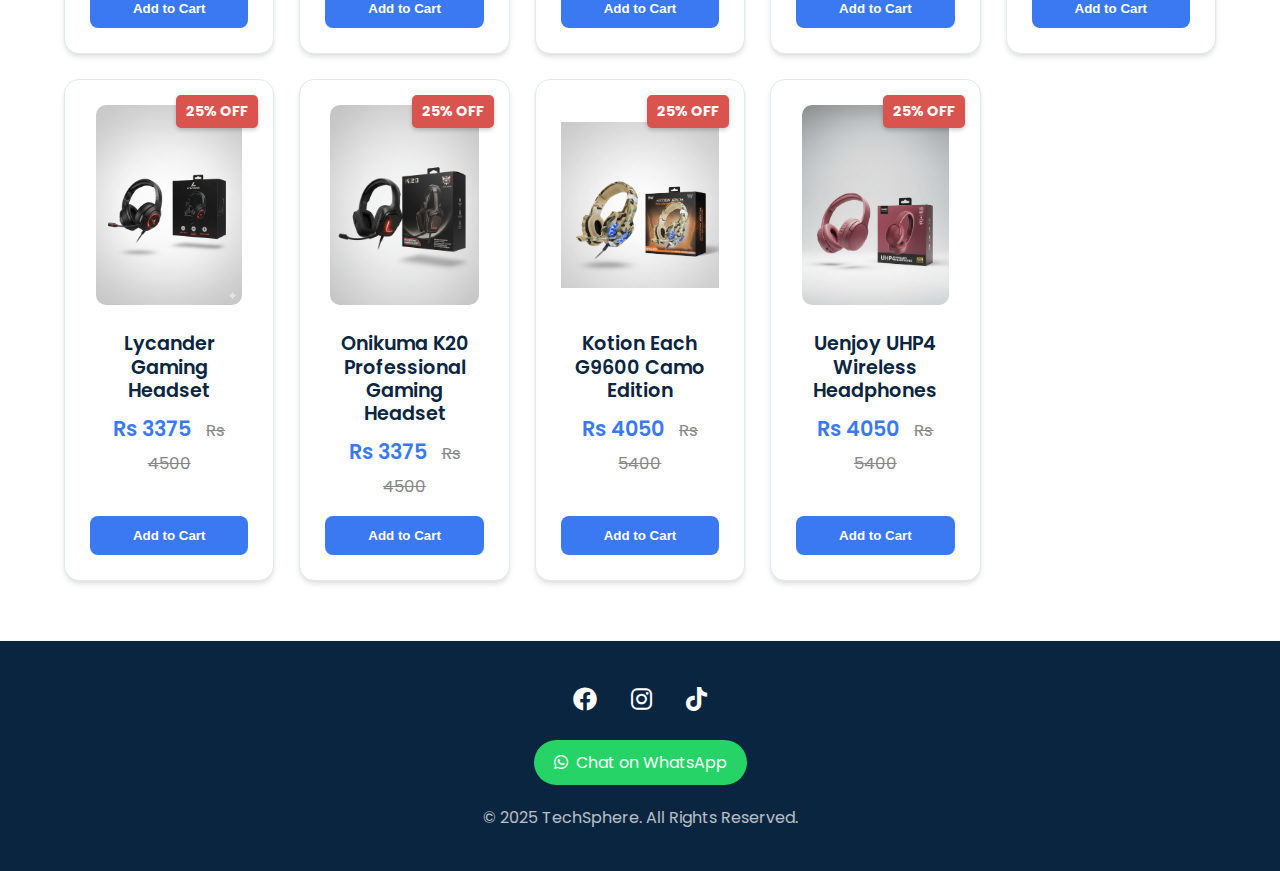
<file: shop.html>
<!DOCTYPE html>
<html lang="en">
<head>
    <meta charset="UTF-8">
    <meta name="viewport" content="width=device-width, initial-scale=1.0">
    <title>Shop - TechSphere</title>
    <link rel="icon" href='data:image/svg+xml,<svg xmlns="http://www.w3.org/2000/svg" viewBox="0 0 100 100"><rect width="100" height="100" rx="20" fill="%233A79F2"/><rect x="30" y="20" width="40" height="60" rx="10" fill="none" stroke="white" stroke-width="5"/><path d="M40 75 Q 20 75 20 55" stroke="white" stroke-width="5" fill="none" stroke-linecap="round"/><path d="M60 25 Q 80 25 80 45" stroke="white" stroke-width="5" fill="none" stroke-linecap="round"/></svg>'>
    <link rel="stylesheet" href="style.css">
    <link rel="stylesheet" href="https://cdnjs.cloudflare.com/ajax/libs/font-awesome/6.0.0/css/all.min.css" integrity="sha512-9usAa10IRO0HhonpyAIVpjrylPvoDwiPUiKdWk5t3PyolY1cOd4DSE0Ga+ri4AuTroPR5aQvXU9xC6qOPnzFeg==" crossorigin="anonymous" referrerpolicy="no-referrer" />
</head>
<body>

    <!-- =========================
              HEADER
    =========================== -->
    <header class="sticky">
        <nav class="container">
            <a href="index.html" class="logo"><img src="logo.jpg" alt="TechSphere Logo"> TechSphere</a>
            <div class="menu" id="main-menu">
                <a href="index.html">Home</a>
                <a href="shop.html">Shop</a>
                <a href="about.html">About Us</a>
                <a href="contact.html">Contact</a>
                <a href="faq.html">FAQ</a>
                <a href="cart.html" class="cart-icon">Cart <span id="cart-count">0</span></a>
            </div>
            <button class="hamburger-menu" id="hamburger-menu" aria-label="Open Menu">
                <i class="fas fa-bars"></i>
            </button>
        </nav>
    </header>

    <main class="container">
        <section class="shop-page">
            <h2>Shop Mobile Accessories</h2>

            <div class="shop-options">
                <div class="category-filters">
                    <h3>Categories</h3>
                    <ul>
                        <li><a href="#" data-category="all" class="active">All</a></li>
                        <li><a href="#" data-category="Speaker">Speaker</a></li>
                        <li><a href="#" data-category="HeadPhones">HeadPhones</a></li>
                        <li><a href="#" data-category="Charging Accessories">Charging Accessories</a></li>
                        <li><a href="#" data-category="Holders">Holders</a></li>
                        <li><a href="#" data-category="Smart Watches">Smart Watches</a></li>
                    </ul>
                </div>

                <div class="search-bar">
                    <input type="text" id="search-input" placeholder="Search products...">
                    <button id="search-button"><i class="fas fa-search"></i></button>
                </div>
            </div>

            <div class="product-grid" id="product-list">
                <!-- Product items will be dynamically added here by JavaScript -->
            </div>
        </section>
    </main>

    <!-- =========================
                FOOTER
    =========================== -->
    <footer>
        <div class="container">
            <div class="social-links">
                <a href="https://www.facebook.com/profile.php?id=61584493950033" target="_blank" rel="noopener noreferrer"><i class="fab fa-facebook"></i></a>
                <a href="https://www.instagram.com/tech_sphere_pk/" target="_blank" rel="noopener noreferrer"><i class="fab fa-instagram"></i></a>
                 <a href="https://www.tiktok.com/@tech_sphere_pk?is_from_webapp=1&sender_device=pc" target="_blank" rel="noopener noreferrer"><i class="fab fa-tiktok"></i></a>
            </div>
            <a href="https://wa.me/923490581384" class="whatsapp-button"><i class="fab fa-whatsapp"></i> Chat on WhatsApp</a>
            <p>&copy; 2025 TechSphere. All Rights Reserved.</p>
        </div>
    </footer>

    <!-- ==================================
         STICKY CHECKOUT BAR
    ===================================== -->
    <div class="sticky-checkout-bar" id="sticky-checkout-bar">
        <div class="container">
            <div class="sticky-checkout-info">
                <p><span id="sticky-cart-count">0</span> item(s) in your cart</p>
                <div class="sticky-checkout-total">
                    <strong>Total: <span id="sticky-cart-total">$0.00</span></strong>
                </div>
            </div>
            <a href="checkout.html" class="btn">Checkout</a>
        </div>
    </div>

    <script src="script.js"></script>
</body>
</html>
</file>
<file: style.css>
/* --- Google Fonts & Variables --- */
@import url('https://fonts.googleapis.com/css2?family=Poppins:wght@300;400;600;700&display=swap');
/* Define variables for consistent styling */
:root {
    --primary-color: #3A79F2; /* A slightly more modern blue */
    --secondary-color: #0a2540;
    --background-color: #ffffff;
    --text-color: #2d3748; /* Softer than pure black */
    --card-background: #ffffff;
    --footer-background: var(--secondary-color);
    --light-gray-bg: #f7fafc; /* For section backgrounds */
    --border-color: #e2e8f0;
    --border-radius: 15px;
    --box-shadow: 0 4px 6px -1px rgba(0, 0, 0, 0.1), 0 2px 4px -1px rgba(0, 0, 0, 0.06);
    --box-shadow-lg: 0 10px 15px -3px rgba(0, 0, 0, 0.1), 0 4px 6px -2px rgba(0, 0, 0, 0.05); /* More pronounced on hover */
    --star-color: #ffc107; /* Gold for stars */
}

/* --- General & Reset Styles (Mobile-First) --- */
* {
    margin: 0;
    padding: 0;
    box-sizing: border-box;
}

body {
    font-size: 16px; /* Base font size for better scalability */
    font-family: 'Poppins', sans-serif;
    background-color: var(--background-color);
    color: var(--text-color);
    line-height: 1.6;
    -webkit-font-smoothing: antialiased; /* Improve font rendering */
}

.container {
    width: 90%;
    max-width: 1200px;
    margin: auto;
}
h1, h2, h3 {
    margin: 0; /* Reset default margins for headings */
    font-weight: 600;
    color: var(--secondary-color);
    line-height: 1.2;
}

h2 {
    text-align: center;
    margin-bottom: 3rem; /* Use rem for scalable spacing */
    font-size: 2.5rem;
}

section {
    padding: 3.75rem 0; /* Use rem for scalable padding */
    padding: 60px 0;
}

.btn {
    display: inline-block;
    padding: 12px 28px;
    background-color: var(--primary-color);
    color: #fff;
    text-decoration: none;
    border-radius: 8px;
    font-weight: 600;
    transition: background-color 0.3s ease, transform 0.3s ease;
    border: none;
    cursor: pointer;
}

.btn:hover {
    background-color: #0056b3;
    transform: translateY(-3px);
}

/* --- Header & Navigation (Mobile-First) --- */
header {
    background: var(--background-color);
    padding: 15px 0;
    width: 100%;
    z-index: 1000;
    box-shadow: 0 1px 3px rgba(0, 0, 0, 0.05);
}

header.sticky {
    position: sticky;
    top: 0;
    animation: slideDown 0.5s ease-out;
}

@keyframes slideDown {
    from { transform: translateY(-100%); }
    to { transform: translateY(0); }
}

header nav {
    display: flex;
    justify-content: space-between;
    align-items: center;
}

header .logo {
    font-size: 1.8rem;
    color: var(--secondary-color);
    text-decoration: none;
    display: flex;
    align-items: center;
    gap: 10px;
}
/* Style for the new image logo */
.logo img {
    height: 40px; /* Adjust size as needed */
    width: auto;
    vertical-align: middle; /* Aligns logo nicely with nav links */
}

header .menu a {
    color: var(--secondary-color);
    text-decoration: none;
    margin-left: 1.5625rem; /* Use rem for scalable spacing */
    font-weight: 400;
    position: relative;
    padding-bottom: 5px;
}

header .menu a::after {
    content: '';
    position: absolute;
    bottom: 0;
    left: 0;
    width: 0;
    height: 2px;
    background-color: var(--primary-color);
    transition: width 0.3s ease;
}

header .menu a:hover::after {
    width: 100%;
}

.cart-icon span { /* Style cart icon badge */
    background: var(--primary-color);
    color: white;
    border-radius: 50%;
    padding: 2px 6px;
    font-size: 0.8rem;
    vertical-align: top;
    margin-left: 5px;
}

/* --- Hamburger Menu --- */
.hamburger-menu {
    display: none; /* Hidden on desktop */
    font-size: 1.8rem;
    cursor: pointer;
    background: none;
    border: none;
    color: var(--secondary-color);
}

/* --- Hero Section --- */
.hero { /* Style hero section */
    background: linear-gradient(135deg, var(--secondary-color), var(--primary-color));
    color: white;
    text-align: center;
    padding: 7.5rem 0; /* Use rem for scalable padding */
}

.hero-content h1 {
    font-size: 3.5rem;
    color: white;
    margin-bottom: 15px;
}

.hero-content p {
    font-size: 1.2rem;
    margin-bottom: 30px;
    opacity: 0.9;
}

/* --- Product Styles (Grid, Slider, Cards) --- */ /* Style product grid and slider */
.product-slider, .product-grid {
    display: grid;
    gap: 25px;
}

.product-slider {
    grid-auto-flow: column;
    grid-auto-columns: 80%;
    overflow-x: auto;
    padding-bottom: 20px;
    -ms-overflow-style: none;
    scrollbar-width: none;
}
.product-slider::-webkit-scrollbar {
    display: none;
}

.product-grid {
    grid-template-columns: repeat(auto-fit, minmax(200px, 1fr)); /* Adjust minmax for smaller screens */
}

.product-item {
    background: var(--card-background);
    border-radius: var(--border-radius);
    box-shadow: var(--box-shadow);
    padding: 25px;
    text-align: center; /* Center content within product item */
    transition: transform 0.3s ease, box-shadow 0.3s ease;
    border: 1px solid var(--border-color);
    display: flex;
    flex-direction: column;
    position: relative; /* Needed for the sale badge */
    justify-content: space-between;
}

.product-item:hover {
    transform: translateY(-10px);
    box-shadow: var(--box-shadow-lg);
}

.product-item img {
    max-width: 100%;
    height: 200px;
    object-fit: contain; /* Ensure images fit within their container */
    border-radius: 10px;
    margin-bottom: 20px;
    cursor: pointer;
}

.product-item h3 {
    font-size: 1.2rem;
    margin-bottom: 10px;
} /* Style product item title */

.product-item .price {
    font-size: 1.3rem;
    font-weight: 600;
    color: var(--primary-color);
    margin-bottom: 15px;
}

.product-item .price .original-price-list {
    text-decoration: line-through;
    color: #888;
    font-size: 0.8em;
    font-weight: 400;
    margin-left: 10px;
}

.product-item .btn-group {
    display: flex;
    flex-direction: column;
    gap: 10px;
    margin-top: auto;
}

.slider-container {
    position: relative;
}

.slider-btn {
    position: absolute;
    top: 50%;
    transform: translateY(-50%);
    background-color: rgba(255, 255, 255, 0.8);
    border: 1px solid var(--border-color);
    border-radius: 50%;
    width: 40px;
    height: 40px;
    font-size: 20px;
    cursor: pointer;
    z-index: 10;
    box-shadow: var(--box-shadow);
}

.slider-btn.prev-btn { left: -20px; }
.slider-btn.next-btn { right: -20px; }

.sale-badge {
    position: absolute;
    top: 15px;
    right: 15px;
    background-color: #d9534f; /* A nice red for sales */
    color: white;
    padding: 5px 10px;
    font-size: 0.9rem;
    font-weight: bold;
    border-radius: 5px;
    z-index: 5;
    box-shadow: 0 2px 4px rgba(0,0,0,0.2);
}


.product-item .btn-group .btn {
    width: 100%;
}

.whatsapp-order-btn { /* Style WhatsApp order button */
    background-color: #25D366;
}
.whatsapp-order-btn:hover {
    background-color: #1DAE54;
}

/* --- Shop Page --- */
.shop-options {
    display: flex;
    justify-content: space-between;
    align-items: center;
    margin-bottom: 40px;
    flex-wrap: wrap;
    gap: 20px;
} /* Style category filters */

.category-filters ul {
    list-style: none;
    display: flex;
    gap: 15px;
    flex-wrap: wrap;
}

.category-filters a {
    text-decoration: none; /* Style category filter links */
    color: var(--text-color);
    padding: 8px 15px;
    border-radius: 20px;
    background: var(--light-gray-bg);
    transition: background-color 0.3s, color 0.3s;
}

.category-filters a:hover, .category-filters a.active {
    background: var(--primary-color);
    color: white;
}

.search-bar {
    display: flex;
}

.search-bar input {
    padding: 10px;
    border: 1px solid var(--border-color); /* Style search bar input */
    border-radius: 8px 0 0 8px;
    outline: none;
    min-width: 250px;
}

.search-bar button {
    padding: 10px 15px;
    border: none; /* Style search bar button */
    background: var(--primary-color);
    color: white;
    cursor: pointer;
    border-radius: 0 8px 8px 0;
}

/* --- Product Detail Page --- */
.product-details { /* Style product details page */
    padding-top: 60px;
    padding-bottom: 60px;
}

.product-details .product-info {
    display: grid;
    grid-template-columns: 1fr 1fr;
    gap: 50px;
    align-items: center;
}

.product-details img {
    width: 100%;
    border-radius: var(--border-radius); /* Style product details image */
    box-shadow: var(--box-shadow-lg);
}

.product-details .details .price {
    font-size: 2rem;
    color: var(--primary-color);
    margin: 20px 0;
}

.product-details .details p {
    margin-bottom: 20px;
}

.product-details .details .price .original-price {
    text-decoration: line-through;
    color: #888; /* A muted gray color */
    font-size: 0.7em; /* Smaller than the sale price */
    font-weight: 400;
    margin-left: 15px; /* Space it out from the sale price */
}

.quantity-selector { /* Style quantity selector */
    margin-bottom: 20px;
}

.quantity-selector input {
    width: 60px;
    padding: 8px;
    text-align: center;
}

.product-details .actions {
    display: flex;
    gap: 15px;
}
/* Style cart, checkout, about us, and contact pages */
/* --- Cart & Checkout Pages --- */
.cart-page, .checkout-page, .about-us-page, .contact-page {
    max-width: 800px;
    margin: auto;
}
.cart-item {
    display: grid;
    grid-template-columns: 100px 1fr 100px 100px 50px; /* Style cart items */
    gap: 15px;
    align-items: center;
    padding: 15px 0;
    border-bottom: 1px solid var(--border-color);
}

.cart-item img {
    width: 100%; /* Style cart item image */
    border-radius: 8px;
}

.cart-item-info h4 {
    margin-bottom: 5px;
}

.cart-item-info .price {
    color: var(--primary-color);
} /* Style cart item info */

.cart-item .quantity-input {
    width: 50px;
    padding: 5px;
    text-align: center;
}
.cart-item .item-total {
    font-weight: 600;
    color: var(--secondary-color);
}

.cart-item .remove-btn {
    background: none;
    border: none;
    font-size: 1.2rem;
    cursor: pointer;
}

.cart-summary { /* Style cart summary */
    text-align: right;
    margin-top: 30px;
}

.cart-summary p {
    font-size: 1.5rem;
    font-weight: 600;
    margin-bottom: 20px;
}

#cart-items .empty-cart {
    text-align: center;
    padding: 50px;
    font-size: 1.2rem;
    color: #718096;
}

.checkout-item {
    display: flex;
    align-items: center;
    padding: 10px 0;
    border-bottom: 1px solid var(--border-color);
    font-size: 0.9rem;
}
.checkout-item span {
    flex-grow: 1; /* Allow the name to take up available space */
}

.checkout-item strong {
    margin-left: 15px;
}

.checkout-remove-btn {
    background: none;
    border: none;
    color: #a0aec0; /* A softer, neutral gray */
    font-size: 1rem; /* A more standard icon size */
    cursor: pointer;
    padding: 5px 10px;
    transition: color 0.3s ease;
}

.checkout-remove-btn:hover {
    color: #e53e3e; /* A clear but not overly harsh red */
}

/* --- Forms (Contact & Checkout) --- */
form {
    display: flex;
    flex-direction: column;
    gap: 20px;
}

.form-group {
    display: flex;
    flex-direction: column;
}

.form-group label {
    margin-bottom: 5px;
    font-weight: 600;
}

.form-group input, .form-group textarea {
    padding: 12px;
    border: 1px solid var(--border-color);
    border-radius: 8px;
    font-family: 'Poppins', sans-serif;
}

.form-group input:focus, .form-group textarea:focus {
    outline: none;
    border-color: var(--primary-color);
    box-shadow: 0 0 0 2px rgba(58, 121, 242, 0.2);
}

/* --- Footer --- */
footer {
    background: var(--footer-background);
    color: white;
    text-align: center;
    padding: 40px 0;
}

footer .social-links {
    margin-bottom: 20px;
}

footer .social-links a {
    color: white;
    text-decoration: none;
    margin: 0 15px;
    font-size: 1.5rem;
    transition: color 0.3s ease;
}

footer .social-links a:hover {
    color: var(--primary-color);
}

footer .whatsapp-button {
    display: inline-flex;
    align-items: center;
    background: #25D366;
    color: white;
    padding: 10px 20px;
    border-radius: 25px;
    text-decoration: none;
    margin-bottom: 20px;
    transition: background-color 0.3s ease;
}

footer .whatsapp-button:hover {
    background-color: #1DAE54;
}

footer .whatsapp-button i {
    margin-right: 8px;
}

footer p {
    opacity: 0.7;
}

/* --- Mobile Responsive Styles --- */
@media (max-width: 768px) {
    h2 { font-size: 2rem; }
    .hero-content h1 { font-size: 2.5rem; }

    header nav {
        position: relative; /* Needed for absolute positioning of the menu */
        flex-wrap: wrap;
    }

    .hamburger-menu {
        display: block; /* Show hamburger on mobile */
    }

    .menu {
        display: none; /* Hide menu by default on mobile */
        flex-direction: column;
        width: 100%;
        background-color: var(--background-color);
        position: absolute;
        top: 100%;
        left: 0;
        box-shadow: 0 4px 6px -1px rgba(0, 0, 0, 0.1);
        border-top: 1px solid var(--border-color);
    }

    .menu.active {
        display: flex; /* Show menu when active */
    }

    header .menu a {
        margin: 0;
        padding: 15px 20px;
        width: 100%;
        text-align: left;
        border-bottom: 1px solid var(--border-color);
    }
    header .menu a:last-child {
        border-bottom: none;
    }
     header .menu a::after {
        display: none; /* Hide the underline animation on mobile */
    }


    .product-slider {
        grid-auto-columns: 85%;
    } /* Adjust product slider on mobile */
    
    .shop-options {
        flex-direction: column;
        align-items: stretch;
    }

    .product-details .product-info {
        display: block;
        grid-template-columns: 1fr;
    }

    .cart-item {
        grid-template-columns: 80px 1fr 50px;
        align-items: center;
        grid-template-rows: auto auto;
        align-items: start;
        position: relative;
    }
    .cart-item img { grid-row: 1 / 3; }
    .cart-item-info { grid-column: 2 / 4; }
    .cart-item .remove-btn { 
        grid-row: 1; 
        grid-column: 3; 
        justify-self: end;
        position: absolute;
        top: 10px;
        right: 0;
    }
}

/* --- FAQ Page --- */
.faq-page {
    max-width: 800px;
    margin: auto;
}

.faq-item {
    margin-bottom: 2.5rem;
    border-bottom: 1px solid var(--border-color);
    padding-bottom: 1.5rem;
}
/* Add this to your style.css file */
.gmaps-helper {
    display: flex;
    gap: 10px;
}

.gmaps-helper input {
    flex-grow: 1;
}

.btn-secondary {
    padding: 12px 20px;
    background-color: #6c757d;
    color: white;
    text-decoration: none;
    border-radius: 8px;
    border: none;
    cursor: pointer;
    font-family: 'Poppins', sans-serif;
    font-weight: 600;
    transition: background-color 0.3s ease;
}

.btn-secondary:hover {
    background-color: #5a6268;
}

/* --- REVIEWS SECTION --- */
.reviews-section {
    max-width: 800px;
    margin: 40px auto;
    padding: 20px;
    font-family: -apple-system, BlinkMacSystemFont, 'Segoe UI', Roboto, 'Helvetica Neue', Arial, sans-serif;
    background-color: #fff;
    border-radius: 12px;
    border: 1px solid var(--border-color);
}

.reviews-section h2, .reviews-section h3 {
    text-align: center;
    color: var(--text-color);
    margin-bottom: 20px;
}

/* Summary */
.reviews-summary {
    display: flex;
    justify-content: center;
    align-items: center;
    gap: 20px;
    margin-bottom: 30px;
    padding: 15px;
    background-color: var(--light-gray-bg);
    border-radius: 8px;
}

.write-review-cta {
    text-align: center;
    margin-bottom: 20px;
}

.average-rating {
    font-size: 2.5em;
    font-weight: bold;
    color: var(--primary-color);
}

.total-reviews {
    font-size: 1.1em;
    color: #555;
}

/* Sorting Dropdown */
.review-sort {
    display: flex;
    justify-content: flex-end;
    margin-bottom: 20px;
    align-items: center;
    gap: 10px;
}

#sort-reviews {
    padding: 8px 12px;
    border-radius: 6px;
    border: 1px solid var(--border-color);
    background-color: #fff;
    cursor: pointer;
}

/* Reviews List */
#reviews-list {
    display: flex;
    flex-direction: column;
    gap: 20px;
}

/* Review Card */
.review-card {
    background-color: var(--card-background);
    border: 1px solid var(--border-color);
    border-radius: 10px;
    padding: 20px;
    transition: box-shadow 0.2s ease;
}

.review-card:hover {
    box-shadow: 0 4px 12px rgba(0,0,0,0.08);
}

.review-card-header {
    display: flex;
    justify-content: space-between;
    align-items: center;
    margin-bottom: 10px;
}

.customer-name {
    font-weight: bold;
    font-size: 1.1em;
}

.review-date {
    font-size: 0.9em;
    color: #777;
}

.star-rating {
    color: var(--star-color);
    font-size: 1.1em;
}
.star-rating .fa-solid {
    color: var(--star-color);
}
.star-rating .fa-regular {
    color: #ccc;
}


.review-product {
    font-size: 0.9em;
    color: #555;
    margin-top: 10px;
    font-style: italic;
}

.review-text {
    margin-top: 10px;
    line-height: 1.5;
}

/* No Reviews Placeholder */
#no-reviews-placeholder {
    text-align: center;
    padding: 40px;
    background-color: var(--light-gray-bg);
    border-radius: 8px;
    font-size: 1.1em;
    color: #555;
}

.hidden {
    display: none;
}

/* Review Form */
.review-form-container {
    margin-top: 40px;
    padding: 30px;
    background-color: var(--light-gray-bg);
    border-radius: 12px;
}

.review-form-container h3 {
    margin-bottom: 25px;
}

#review-form .form-group {
    margin-bottom: 20px;
}

#review-form label {
    display: block;
    margin-bottom: 8px;
    font-weight: 600;
}

#review-form input[type="text"],
#review-form textarea,
#review-form select {
    width: 100%;
    padding: 12px;
    border: 1px solid var(--border-color);
    border-radius: 6px;
    font-size: 1em;
}

#review-form input[type="text"]:focus,
#review-form textarea:focus,
#review-form select:focus {
    outline: none;
    border-color: var(--primary-color);
    box-shadow: 0 0 0 2px rgba(58, 121, 242, 0.2);
}

.star-rating-input {
    font-size: 1.8em;
    cursor: pointer;
}

.star-rating-input .fa-regular,
.star-rating-input .fa-solid {
    transition: color 0.2s;
}

.star-rating-input > i {
    color: #ccc;
}

.star-rating-input > i.filled,
.star-rating-input > i:hover,
.star-rating-input > i:hover ~ i {
    color: var(--star-color);
}
/* This keeps the stars yellow on hover */
.star-rating-input:hover > i {
  color: var(--star-color);
}
/* This makes stars after the hovered one grey again */
.star-rating-input > i:hover ~ i {
  color: #ccc;
}


#review-form .btn {
    width: 100%;
    padding: 15px;
    font-size: 1.1em;
    background-color: var(--primary-color);
    color: white;
    border: none;
    border-radius: 8px;
    cursor: pointer;
    transition: background-color 0.2s;
}

#review-form .btn:hover {
    background-color: #2a68d8;
}

/* Responsive Design */
@media (max-width: 600px) {
    .reviews-section {
        margin: 20px 10px;
        padding: 15px;
    }

    .reviews-summary {
        flex-direction: column;
        gap: 10px;
    }

    .average-rating {
        font-size: 2em;
    }
    
    .review-card-header {
        flex-direction: column;
        align-items: flex-start;
        gap: 5px;
    }
}

/* =========================
      STICKY CHECKOUT BAR
=========================== */
.sticky-checkout-bar {
    position: fixed;
    bottom: 0;
    left: 0;
    width: 100%;
    background-color: var(--card-background);
    border-top: 1px solid var(--border-color);
    padding: 15px 0;
    box-shadow: 0 -2px 10px rgba(0, 0, 0, 0.1);
    z-index: 1000;
    transform: translateY(100%); /* Start hidden below the viewport */
    transition: transform 0.4s ease-in-out;
}

.sticky-checkout-bar.visible {
    transform: translateY(0); /* Slide in to view */
}

.sticky-checkout-bar .container {
    display: flex;
    justify-content: space-between;
    align-items: center;
}

.sticky-checkout-info {
    display: flex;
    align-items: center;
    gap: 20px;
}

.sticky-checkout-total strong {
    color: var(--primary-color);
    font-size: 1.1rem;
}
</file>
